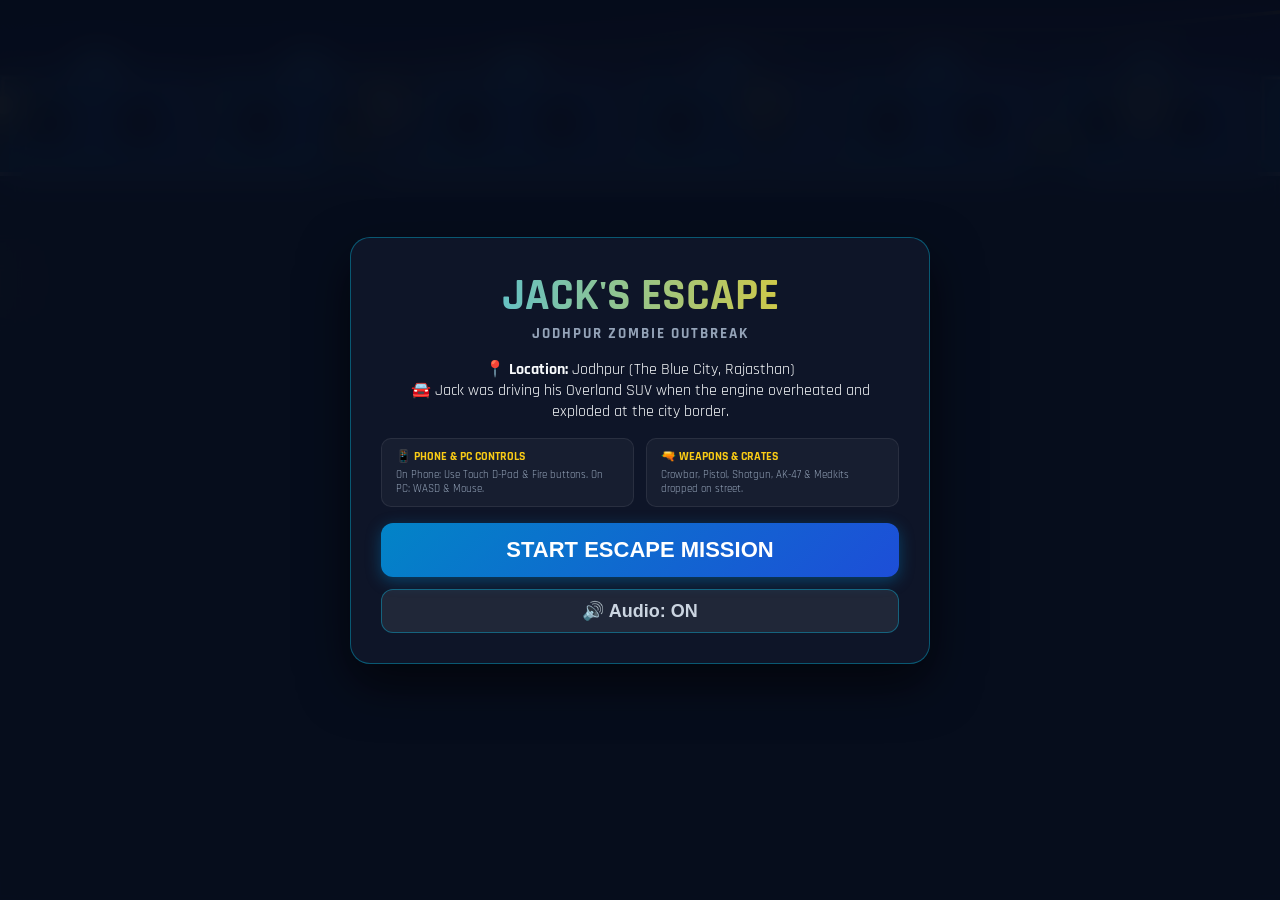
<file: index.html>
<!DOCTYPE html>
<html lang="en">
<head>
  <meta charset="UTF-8">
  <meta name="viewport" content="width=device-width, initial-scale=1.0, maximum-scale=1.0, user-scalable=no">
  <title>Jack's Escape: Jodhpur Zombie Outbreak</title>
  <link rel="stylesheet" href="style.css">
  <link rel="preconnect" href="https://fonts.googleapis.com">
  <link rel="preconnect" href="https://fonts.gstatic.com" crossorigin>
  <link href="https://fonts.googleapis.com/css2?family=Rajdhani:wght@500;600;700;900&family=Teko:wght@600;700&display=swap" rel="stylesheet">
</head>
<body>

  <div id="gameContainer">
    <canvas id="gameCanvas"></canvas>

    <!-- TOP LEFT HUD: HEALTH, STAMINA & WEAPON SELECTION -->
    <div id="hud" class="hud-card hidden">
      <div class="hud-item">
        <div class="hud-header">
          <span class="label">❤️ HEALTH</span>
          <span id="healthText" class="value-text">100 / 100</span>
        </div>
        <div class="bar-container">
          <div id="healthBar" class="bar health" style="width: 100%; background-color: #22c55e; height: 100%; display: block; box-shadow: 0 0 14px #22c55e;"></div>
        </div>
      </div>

      <div class="hud-item">
        <div class="hud-header">
          <span class="label">⚡ STAMINA</span>
          <span id="staminaText" class="value-text">100 / 100</span>
        </div>
        <div class="bar-container">
          <div id="staminaBar" class="bar stamina" style="width: 100%; background-color: #22c55e; height: 100%; display: block; box-shadow: 0 0 14px #22c55e;"></div>
        </div>
      </div>

      <div class="weapon-hud">
        <div class="active-weapon-title">ACTIVE WEAPON</div>
        <div id="weaponName" class="weapon-name">PISTOL</div>
        <div id="ammoText" class="ammo-count">90 / 90</div>

        <div class="weapon-selector">
          <div id="w1" class="w-slot active">1: Crowbar</div>
          <div id="w2" class="w-slot">2: Pistol</div>
          <div id="w3" class="w-slot locked">3: Shotgun</div>
          <div id="w4" class="w-slot locked">4: AK-47</div>
        </div>
      </div>
    </div>

    <!-- TOP CENTER HUD: SURVIVAL WAVE COUNTER -->
    <div id="waveHud" class="hud-card wave-card hidden">
      <div class="wave-title">SURVIVAL WAVE</div>
      <div id="waveText" class="wave-number">WAVE 1 / 8</div>
      <div id="waveProgressText" class="wave-progress">Zombies Left: 5 / 5</div>
    </div>

    <!-- TOP CENTER WAVE BANNER ANNOUNCEMENTS -->
    <div id="waveBanner" class="wave-banner hidden">
      <div id="waveBannerTitle" class="banner-title">WAVE 1 OUTBREAK STARTED!</div>
      <div id="waveBannerSub" class="banner-sub">Zombies Approaching Jodhpur Streets!</div>
    </div>

    <!-- CENTER AMMO ALERT NOTIFICATION -->
    <div id="ammoAlert" class="ammo-alert hidden">
      <span id="ammoAlertText">⚠️ OUT OF AMMO FOR PISTOL! PRESS [1] FOR CROWBAR OR PICKUP AMMO!</span>
    </div>

    <!-- TOP RIGHT HUD: SEPARATE DISTANCE BOARD (0 / 5000m) -->
    <div id="rightHud" class="hud-card distance-board-card hidden">
      <div class="distance-title">🏰 DESTINATION: MEHRANGARH FORT</div>
      <div id="distanceText" class="distance-value">0 / 5000m</div>
      <div class="bar-container distance-bar-container">
        <div id="distanceBar" class="bar distance-bar" style="width: 10%; background-color: #ef4444; height: 100%; display: block; box-shadow: 0 0 14px #ef4444;"></div>
      </div>
    </div>

    <!-- BOTTOM LEFT HUD: SEPARATE ZOMBIE KILL BOARD -->
    <div id="killsHud" class="hud-card kills-board-card hidden">
      <div class="kills-title">💀 ZOMBIES KILLED</div>
      <div id="killsText" class="kills-value">0</div>
    </div>

    <!-- RADAR MINI-MAP -->
    <div id="miniMapCard" class="hud-card mini-map-card hidden">
      <div class="map-label">RADAR MAP</div>
      <canvas id="miniMapCanvas" width="160" height="110"></canvas>
    </div>

    <!-- INTERACTIVE CAR EXIT PROMPT -->
    <div id="exitCarPrompt" class="interaction-prompt hidden">
      <div class="prompt-box">
        <div class="prompt-icon">⚠️</div>
        <div class="prompt-text">CAR ENGINE OVERHEATED!</div>
        <button id="exitCarBtn" class="btn btn-action pulse">TAP TO EXIT CAR</button>
      </div>
    </div>

    <!-- DIALOGUE / SUBTITLE OVERLAY -->
    <div id="dialogueContainer" class="dialogue-box hidden">
      <div id="dialogueText" class="dialogue-text">"Driving down Rajasthan highway..."</div>
      <div class="dialogue-hint">Tap Screen or Press [SPACE] to Continue</div>
    </div>

    <!-- TITLE / MAIN MENU SCREEN -->
    <div id="titleScreen" class="overlay-screen">
      <div class="title-content">
        <h1 class="game-title">JACK'S ESCAPE</h1>
        <h2 class="game-subtitle">JODHPUR ZOMBIE OUTBREAK</h2>

        <div class="story-teaser">
          <p>📍 <strong>Location:</strong> Jodhpur (The Blue City, Rajasthan)</p>
          <p>🚘 Jack was driving his Overland SUV when the engine overheated and exploded at the city border.</p>

          <div class="info-grid">
            <div class="info-card">
              <h4>📱 PHONE & PC CONTROLS</h4>
              <p>On Phone: Use Touch D-Pad & Fire buttons. On PC: WASD & Mouse.</p>
            </div>
            <div class="info-card">
              <h4>🔫 WEAPONS & CRATES</h4>
              <p>Crowbar, Pistol, Shotgun, AK-47 & Medkits dropped on street.</p>
            </div>
          </div>
        </div>

        <button id="startBtn" class="primary-btn pulse">START ESCAPE MISSION</button>
        <button id="soundToggleBtn" class="secondary-btn" style="margin-top: 12px;">🔊 Audio: ON</button>
      </div>
    </div>

    <!-- GAME OVER SCREEN (PERFECT DEATH RESTART OVERLAY) -->
    <div id="gameOverScreen" class="overlay-screen hidden">
      <div class="overlay-card" style="border: 2px solid var(--danger-red); box-shadow: 0 0 40px rgba(239, 68, 68, 0.5);">
        <h1 class="danger-title">YOU DIED</h1>
        <h2 class="game-subtitle" style="color: #ef4444; font-weight: 700;">Zombies Overwhelmed Jack on Jodhpur Streets!</h2>

        <div class="stats-box">
          <div class="stat-item"><span>Wave Reached:</span><strong id="finalWave" class="highlight-gold">Wave 1 / 8</strong></div>
          <div class="stat-item"><span>Distance Escaped:</span><strong id="finalDistance" class="highlight-gold">0m</strong></div>
          <div class="stat-item"><span>Zombies Slain:</span><strong id="finalKills" class="highlight-gold">0</strong></div>
        </div>

        <button id="restartBtn" class="primary-btn pulse" style="background: linear-gradient(135deg, #ef4444, #991b1b); box-shadow: 0 4px 20px rgba(239, 68, 68, 0.6); margin-top: 16px;">RESTART</button>
        <button id="mainMenuBtn" class="secondary-btn" style="margin-top: 10px;">MAIN MENU</button>
      </div>
    </div>

    <!-- VICTORY SCREEN -->
    <div id="victoryScreen" class="overlay-screen hidden">
      <div class="overlay-card" style="border: 2px solid var(--accent-gold); box-shadow: 0 0 40px rgba(250, 204, 21, 0.5);">
        <h1 class="victory-title">🏆 VICTORY!</h1>
        <h2 class="game-subtitle" style="color: var(--accent-gold); font-weight: 700;">MEHRANGARH FORT REACHED!</h2>
        <p style="font-size: 13px; color: #cbd5e1; margin-bottom: 14px;">Jack successfully escaped all 8 Zombie Waves and reached safety at Fort Mehrangarh!</p>

        <div class="stats-box">
          <div class="stat-item"><span>Total Zombies Defeated:</span><strong id="winKills" class="highlight-gold">0</strong></div>
          <div class="stat-item"><span>Total Distance Covered:</span><strong class="highlight-gold">5000 / 5000m</strong></div>
        </div>

        <button id="playAgainBtn" class="primary-btn pulse" style="background: linear-gradient(135deg, #eab308, #ca8a04); box-shadow: 0 4px 20px rgba(234, 179, 8, 0.6); margin-top: 16px;">PLAY AGAIN</button>
        <button id="winMainMenuBtn" class="secondary-btn" style="margin-top: 10px;">MAIN MENU</button>
      </div>
    </div>

    <!-- ON-SCREEN MOBILE TOUCH CONTROLS (D-PAD MOVEMENT + ACTION BUTTONS) -->
    <div id="touchControls" class="mobile-controls">
      <!-- Left Side: Touch Movement D-Pad -->
      <div class="dpad-container">
        <button id="btnUp" class="dpad-btn dpad-up">⬆️</button>
        <div class="dpad-row">
          <button id="btnLeft" class="dpad-btn dpad-left">⬅️</button>
          <button id="btnDown" class="dpad-btn dpad-down">⬇️</button>
          <button id="btnRight" class="dpad-btn dpad-right">➡️</button>
        </div>
      </div>

      <!-- Right Side: Action Buttons -->
      <div class="action-btn-group">
        <button id="btnSprint" class="touch-action-btn btn-sprint">⚡ SPRINT</button>
        <button id="btnSwitch" class="touch-action-btn btn-switch">🔄 WEAPON</button>
        <button id="btnShoot" class="touch-action-btn btn-shoot">🔥 FIRE</button>
      </div>
    </div>

  </div>

  <script src="js/audio.js"></script>
  <script src="js/entities.js"></script>
  <script src="js/engine.js"></script>
  <script src="js/game.js"></script>
</body>
</html>
</file>
<file: style.css>
/* JODHPUR ZOMBIE OUTBREAK - SEAMLESS GLASSMORPHIC STYLES & COMPACT MOBILE HUD */

:root {
  --primary-blue: #0284c7;
  --royal-blue: #1d4ed8;
  --dark-bg: #090d16;
  --neon-cyan: #00d4ff;
  --accent-gold: #facc15;
  --danger-red: #ef4444;
  --glass-bg: rgba(9, 13, 22, 0.95);
  --glass-border: rgba(0, 212, 255, 0.35);
}

* {
  box-sizing: border-box;
  margin: 0;
  padding: 0;
  user-select: none;
  -webkit-tap-highlight-color: transparent;
}

body, html {
  width: 100%;
  height: 100%;
  overflow: hidden;
  background-color: #020617;
  font-family: 'Rajdhani', sans-serif;
  color: #f8fafc;
  touch-action: none;
}

#gameContainer {
  position: relative;
  width: 100vw;
  height: 100vh;
}

canvas#gameCanvas {
  display: block;
  width: 100%;
  height: 100%;
}

/* GLASSMORPHIC HUD CARDS */
.hud-card {
  background: var(--glass-bg);
  backdrop-filter: blur(14px);
  border: 2px solid var(--glass-border);
  border-radius: 14px;
  padding: 14px 18px;
  box-shadow: 0 8px 30px rgba(0, 0, 0, 0.6);
}

/* TOP LEFT HUD (HEALTH, STAMINA & WEAPON SELECTION) */
#hud {
  position: absolute;
  top: 16px;
  left: 16px;
  width: 280px;
  display: flex;
  flex-direction: column;
  gap: 10px;
  z-index: 10;
}

.hud-item {
  margin-bottom: 6px;
}

.hud-header {
  display: flex;
  justify-content: space-between;
  align-items: center;
  margin-bottom: 4px;
}

.label {
  font-size: 13px;
  font-weight: 700;
  color: #cbd5e1;
  letter-spacing: 1.2px;
}

.value-text {
  font-size: 14px;
  font-weight: 900;
  color: #ffffff;
}

.bar-container {
  width: 100%;
  height: 18px;
  background: #090d16;
  border-radius: 8px;
  overflow: hidden;
  border: 2px solid rgba(255, 255, 255, 0.35);
  box-shadow: inset 0 2px 6px rgba(0, 0, 0, 0.9);
  position: relative;
}

.bar {
  height: 100%;
  min-height: 18px;
  display: block;
  border-radius: 6px;
  transition: width 0.1s ease-out, background-color 0.2s ease-out;
}

.bar.health {
  width: 100%;
  background-color: #22c55e;
  box-shadow: 0 0 14px #22c55e;
}

.bar.stamina {
  width: 100%;
  background-color: #22c55e;
  box-shadow: 0 0 14px #22c55e;
}

.bar.distance-bar {
  width: 10%;
  background-color: #ef4444;
  box-shadow: 0 0 14px #ef4444;
}

.weapon-hud {
  margin-top: 4px;
  padding-top: 8px;
  border-top: 1px solid rgba(255, 255, 255, 0.15);
}

.active-weapon-title {
  font-size: 11px;
  color: #94a3b8;
  font-weight: 700;
}

.weapon-name {
  font-size: 22px;
  font-weight: 900;
  color: var(--neon-cyan);
  line-height: 1.1;
}

.ammo-count {
  font-size: 14px;
  font-weight: 700;
  color: #facc15;
}

.weapon-selector {
  display: flex;
  gap: 6px;
  margin-top: 8px;
}

.w-slot {
  font-size: 11px;
  font-weight: 700;
  padding: 4px 8px;
  background: rgba(255, 255, 255, 0.08);
  border-radius: 6px;
  color: #cbd5e1;
  border: 1px solid rgba(255, 255, 255, 0.1);
}

.w-slot.active {
  background: var(--primary-blue);
  color: #fff;
  border: 1px solid var(--neon-cyan);
  box-shadow: 0 0 10px rgba(0, 212, 255, 0.5);
}

.w-slot.locked {
  opacity: 0.35;
}

/* TOP CENTER SURVIVAL WAVE HUD */
#waveHud {
  position: absolute;
  top: 16px;
  left: 50%;
  transform: translateX(-50%);
  text-align: center;
  z-index: 10;
  border: 2px solid var(--accent-gold);
  box-shadow: 0 0 20px rgba(250, 204, 21, 0.4);
  min-width: 210px;
}

.wave-title {
  color: var(--accent-gold);
  font-size: 12px;
  font-weight: 700;
  letter-spacing: 1.5px;
}

.wave-number {
  font-size: 28px;
  font-weight: 900;
  color: #ffffff;
  line-height: 1;
}

.wave-progress {
  font-size: 12px;
  color: #38bdf8;
  font-weight: 700;
  margin-top: 2px;
}

/* WAVE BANNER ANNOUNCEMENTS */
#waveBanner {
  position: absolute;
  top: 95px;
  left: 50%;
  transform: translateX(-50%);
  background: rgba(2, 132, 199, 0.95);
  border: 2px solid var(--neon-cyan);
  padding: 12px 32px;
  border-radius: 16px;
  text-align: center;
  z-index: 15;
  box-shadow: 0 0 35px rgba(0, 212, 255, 0.7);
  animation: popBanner 0.4s cubic-bezier(0.175, 0.885, 0.32, 1.275);
}

.banner-title {
  font-size: 24px;
  font-weight: 900;
  color: #ffffff;
}

.banner-sub {
  font-size: 14px;
  color: #fde047;
  font-weight: 700;
}

/* AMMO ALERT BOX */
.ammo-alert {
  position: absolute;
  top: 155px;
  left: 50%;
  transform: translateX(-50%);
  background: rgba(239, 68, 68, 0.95);
  border: 2px solid #fef08a;
  border-radius: 12px;
  padding: 10px 28px;
  z-index: 18;
  font-weight: 900;
  font-size: 18px;
  color: #ffffff;
  box-shadow: 0 0 25px rgba(239, 68, 68, 0.8);
  animation: pulseAlert 0.8s infinite alternate;
}

.ammo-alert.refill {
  background: rgba(34, 197, 94, 0.95);
  border: 2px solid #ffffff;
  box-shadow: 0 0 25px rgba(34, 197, 94, 0.8);
}

/* TOP RIGHT DISTANCE BOARD */
#rightHud {
  position: absolute;
  top: 16px;
  right: 16px;
  z-index: 10;
}

.distance-board-card {
  background: rgba(9, 13, 22, 0.95);
  border: 2px solid var(--accent-gold);
  box-shadow: 0 0 25px rgba(250, 204, 21, 0.4);
  width: 280px;
  padding: 14px 18px;
}

.distance-title {
  color: var(--accent-gold);
  font-size: 13px;
  font-weight: 700;
  letter-spacing: 1.2px;
}

.distance-value {
  color: #ffffff;
  font-size: 28px;
  font-weight: 900;
  letter-spacing: 1px;
  margin: 2px 0 6px 0;
}

.distance-bar-container {
  width: 100%;
  height: 18px;
  background: #090d16;
  border-radius: 8px;
  overflow: hidden;
  border: 2px solid rgba(250, 204, 21, 0.65);
  box-shadow: inset 0 2px 6px rgba(0, 0, 0, 0.9);
  position: relative;
}

/* BOTTOM LEFT ZOMBIE KILL BOARD */
#killsHud {
  position: absolute;
  bottom: 20px;
  left: 20px;
  z-index: 10;
}

.kills-board-card {
  background: rgba(9, 13, 22, 0.95);
  border: 2px solid var(--danger-red);
  box-shadow: 0 0 25px rgba(239, 68, 68, 0.5);
  min-width: 180px;
  text-align: center;
  padding: 12px 18px;
}

.kills-title {
  color: var(--danger-red);
  font-size: 13px;
  font-weight: 700;
  letter-spacing: 1.2px;
}

.kills-value {
  color: #ffffff;
  font-size: 34px;
  font-weight: 900;
  line-height: 1;
}

/* RADAR MINI MAP */
#miniMapCard {
  position: absolute;
  bottom: 20px;
  right: 20px;
  z-index: 10;
  padding: 8px;
  border: 1px solid var(--neon-cyan);
}

.map-label {
  font-size: 10px;
  font-weight: 700;
  color: var(--neon-cyan);
  margin-bottom: 4px;
}

#miniMapCanvas {
  border-radius: 6px;
  display: block;
}

/* INTERACTIVE CAR EXIT PROMPT */
.interaction-prompt {
  position: absolute;
  bottom: 110px;
  left: 50%;
  transform: translateX(-50%);
  z-index: 16;
}

.prompt-box {
  background: rgba(15, 23, 42, 0.95);
  border: 2px solid var(--accent-gold);
  border-radius: 16px;
  padding: 16px 28px;
  text-align: center;
  box-shadow: 0 0 35px rgba(250, 204, 21, 0.6);
}

.prompt-icon {
  font-size: 28px;
}

.prompt-text {
  font-size: 16px;
  font-weight: 900;
  color: #ffffff;
  margin-bottom: 10px;
}

.btn-action {
  background: linear-gradient(135deg, #f59e0b, #ef4444);
  color: #ffffff;
  border: 2px solid #ffffff;
  padding: 12px 28px;
  font-weight: 900;
  font-size: 18px;
  border-radius: 30px;
  cursor: pointer;
  box-shadow: 0 0 20px rgba(245, 158, 11, 0.8);
}

/* SUBTITLE & DIALOGUE BOX */
.dialogue-box {
  position: absolute;
  bottom: 24px;
  left: 50%;
  transform: translateX(-50%);
  width: 90%;
  max-width: 600px;
  background: rgba(9, 13, 22, 0.95);
  border: 1px solid var(--neon-cyan);
  border-radius: 14px;
  padding: 14px 20px;
  z-index: 12;
  box-shadow: 0 0 25px rgba(0, 212, 255, 0.3);
}

.dialogue-text {
  font-size: 16px;
  font-weight: 700;
  color: #ffffff;
}

.dialogue-hint {
  font-size: 11px;
  color: #94a3b8;
  margin-top: 4px;
  text-align: right;
}

/* OVERLAY SCREENS (TITLE, GAME OVER, VICTORY) */
.overlay-screen {
  position: absolute;
  inset: 0;
  background: rgba(6, 12, 28, 0.92);
  backdrop-filter: blur(16px);
  display: flex;
  justify-content: center;
  align-items: center;
  z-index: 20;
}

.title-content, .overlay-card {
  width: 90%;
  max-width: 580px;
  background: rgba(15, 23, 42, 0.95);
  border: 1px solid var(--glass-border);
  border-radius: 20px;
  padding: 30px;
  text-align: center;
  box-shadow: 0 20px 50px rgba(0, 0, 0, 0.6);
}

.game-title {
  font-size: 44px;
  font-weight: 900;
  background: linear-gradient(90deg, #38bdf8, #facc15);
  -webkit-background-clip: text;
  -webkit-text-fill-color: transparent;
}

.game-subtitle {
  font-size: 15px;
  color: #94a3b8;
  letter-spacing: 2px;
  margin-bottom: 16px;
}

.info-grid {
  display: grid;
  grid-template-columns: 1fr 1fr;
  gap: 12px;
  margin: 16px 0;
  text-align: left;
}

.info-card {
  background: rgba(255, 255, 255, 0.04);
  border: 1px solid rgba(255, 255, 255, 0.08);
  border-radius: 10px;
  padding: 10px 14px;
}

.info-card h4 {
  font-size: 12px;
  color: var(--accent-gold);
  margin-bottom: 4px;
}

.info-card p {
  font-size: 11px;
  color: #94a3b8;
}

.danger-title {
  font-size: 42px;
  font-weight: 900;
  color: var(--danger-red);
}

.victory-title {
  font-size: 42px;
  font-weight: 900;
  color: var(--accent-gold);
}

.stats-box {
  margin: 16px 0;
  background: rgba(0, 0, 0, 0.4);
  border-radius: 12px;
  padding: 14px;
  display: flex;
  flex-direction: column;
  gap: 8px;
}

.stat-item {
  display: flex;
  justify-content: space-between;
  font-size: 15px;
}

.highlight-gold {
  color: var(--accent-gold);
}

.primary-btn {
  width: 100%;
  padding: 14px;
  background: linear-gradient(135deg, var(--primary-blue), var(--royal-blue));
  border: none;
  border-radius: 12px;
  color: #fff;
  font-size: 22px;
  font-weight: 900;
  cursor: pointer;
  box-shadow: 0 4px 15px rgba(2, 132, 199, 0.4);
}

.secondary-btn {
  width: 100%;
  padding: 10px;
  background: rgba(255, 255, 255, 0.08);
  border: 1px solid var(--glass-border);
  border-radius: 12px;
  color: #cbd5e1;
  font-size: 18px;
  font-weight: 700;
  cursor: pointer;
}

/* --- TOUCH CONTROLS (DEFAULT HIDDEN ON DESKTOP/LAPTOP) --- */
#touchControls {
  display: none !important;
  position: absolute;
  bottom: 12px;
  left: 0;
  right: 0;
  padding: 0 12px;
  justify-content: space-between;
  align-items: flex-end;
  z-index: 30;
  pointer-events: none;
}

.dpad-container {
  display: flex;
  flex-direction: column;
  align-items: center;
  pointer-events: auto;
}

.dpad-row {
  display: flex;
  gap: 6px;
}

.dpad-btn {
  width: 46px;
  height: 46px;
  background: rgba(9, 13, 22, 0.85);
  border: 2px solid var(--neon-cyan);
  color: #ffffff;
  font-size: 18px;
  border-radius: 12px;
  display: flex;
  justify-content: center;
  align-items: center;
  box-shadow: 0 0 12px rgba(0, 212, 255, 0.4);
  touch-action: manipulation;
}

.dpad-btn:active {
  background: var(--primary-blue);
  transform: scale(0.92);
}

.action-btn-group {
  display: flex;
  flex-direction: column;
  gap: 8px;
  pointer-events: auto;
}

.touch-action-btn {
  padding: 10px 18px;
  background: rgba(9, 13, 22, 0.88);
  border: 2px solid var(--accent-gold);
  color: #ffffff;
  border-radius: 22px;
  font-weight: 900;
  font-size: 13px;
  box-shadow: 0 0 12px rgba(250, 204, 21, 0.4);
  touch-action: manipulation;
}

.touch-action-btn.btn-shoot {
  background: linear-gradient(135deg, #ef4444, #b91c1c);
  border-color: #fef08a;
  font-size: 15px;
  padding: 12px 24px;
  box-shadow: 0 0 18px rgba(239, 68, 68, 0.7);
}

.touch-action-btn:active {
  transform: scale(0.94);
}

/* COMPACT RESPONSIVE SMARTPHONE HUD CARDS FIT (MOBILE PORTRAIT & LANDSCAPE) */
@media (hover: none) and (pointer: coarse), (max-width: 768px) {
  #touchControls {
    display: flex !important;
  }

  /* TOP LEFT COMPACT HUD */
  #hud {
    width: 155px;
    top: 6px;
    left: 6px;
    padding: 6px 8px;
    gap: 4px;
    border-radius: 10px;
  }

  .hud-item {
    margin-bottom: 2px;
  }

  .label {
    font-size: 9px;
    letter-spacing: 0.5px;
  }

  .value-text {
    font-size: 10px;
  }

  .bar-container {
    height: 10px;
    border-radius: 4px;
  }

  .bar {
    min-height: 10px;
  }

  .active-weapon-title {
    font-size: 8px;
  }

  .weapon-name {
    font-size: 14px;
  }

  .ammo-count {
    font-size: 10px;
  }

  .weapon-selector {
    display: none; /* Hide PC 1-4 slots on phone to save space */
  }

  /* TOP RIGHT COMPACT DISTANCE BOARD */
  #rightHud {
    top: 6px;
    right: 6px;
  }

  .distance-board-card {
    width: 145px;
    padding: 6px 8px;
    border-radius: 10px;
  }

  .distance-title {
    font-size: 9px;
    letter-spacing: 0.5px;
  }

  .distance-value {
    font-size: 16px;
    margin: 1px 0;
  }

  .distance-bar-container {
    height: 10px;
  }

  /* TOP CENTER COMPACT WAVE HUD */
  #waveHud {
    top: 6px;
    min-width: 110px;
    padding: 4px 8px;
    border-radius: 10px;
  }

  .wave-title {
    font-size: 9px;
  }

  .wave-number {
    font-size: 18px;
  }

  .wave-progress {
    font-size: 9px;
  }

  /* BOTTOM LEFT COMPACT KILL BOARD */
  #killsHud {
    bottom: 115px;
    left: 6px;
  }

  .kills-board-card {
    min-width: 100px;
    padding: 4px 8px;
    border-radius: 10px;
  }

  .kills-title {
    font-size: 9px;
  }

  .kills-value {
    font-size: 20px;
  }

  /* RADAR MINI MAP COMPACT */
  #miniMapCard {
    bottom: 115px;
    right: 6px;
    padding: 4px;
  }

  #miniMapCanvas {
    width: 100px;
    height: 65px;
  }

  .map-label {
    font-size: 8px;
  }

  .title-content, .overlay-card {
    padding: 16px;
  }

  .game-title {
    font-size: 28px;
  }
}

.hidden { display: none !important; }
</file>
